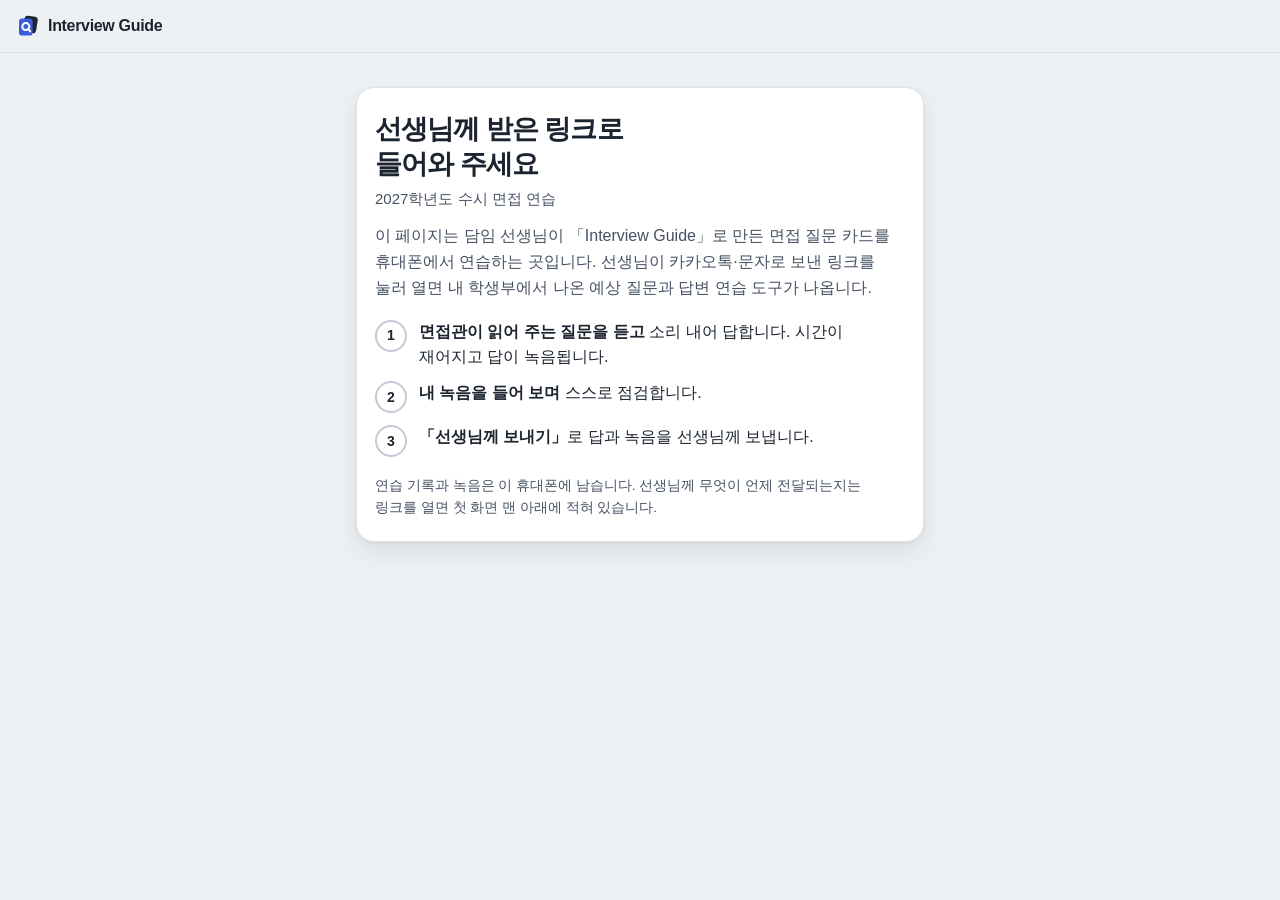
<file: index.html>
<!doctype html>
<html lang="ko">
<head>
<meta charset="utf-8">
<meta name="viewport" content="width=device-width, initial-scale=1, viewport-fit=cover">
<meta name="robots" content="noindex, nofollow">
<meta name="referrer" content="no-referrer">
<meta name="theme-color" content="#eef1f4">
<meta name="format-detection" content="telephone=no">
<meta http-equiv="Content-Security-Policy" content="default-src 'none'; script-src 'self'; style-src 'self'; img-src 'self' data:; media-src blob:; connect-src https://ig-link.interviewguide.workers.dev; base-uri 'none'; form-action 'none'">
<title>Interview Guide · 면접 연습</title>
<meta name="description" content="선생님이 고른 면접 예상 질문을 듣고 답하며 녹음해 보세요. 연습한 답은 선생님께 바로 보낼 수 있어요.">
<!-- 카카오톡·메신저 링크 미리보기(학생 이름·질문은 넣지 않는다). og:url은 넣지 않는다: 질문 카드가 # 뒤에 있어 그 주소로 열리면 빈 화면이 된다 -->
<meta property="og:type" content="website">
<meta property="og:site_name" content="Interview Guide">
<meta property="og:title" content="면접 연습 · 선생님이 보낸 예상 질문">
<meta property="og:description" content="질문을 듣고 답하며 녹음해 보세요. 연습한 답은 선생님께 바로 보낼 수 있어요.">
<meta property="og:image" content="https://ig-link.interviewguide.workers.dev/p/og.png">
<meta property="og:image:width" content="1200">
<meta property="og:image:height" content="630">
<meta property="og:image:alt" content="Interview Guide 면접 연습">
<meta property="og:locale" content="ko_KR">
<meta name="twitter:card" content="summary_large_image">
<link rel="icon" href="data:image/svg+xml,%3Csvg xmlns='http://www.w3.org/2000/svg' viewBox='0 0 24 24'%3E%3Crect x='7.6' y='2.2' width='13.4' height='16.6' rx='3.2' fill='%231c2430' transform='rotate(9 14.3 10.5)'/%3E%3Crect x='3' y='4.6' width='13.6' height='17' rx='3.2' fill='%233b5bdb'/%3E%3Ccircle cx='9.8' cy='12.6' r='3.5' fill='none' stroke='%23fff' stroke-width='2'/%3E%3Cpath d='M12 15l2.2 2.4' stroke='%23fff' stroke-width='2' stroke-linecap='round'/%3E%3C/svg%3E">
<link rel="stylesheet" href="style.css">
</head>
<body>
<div id="app" class="st-app"></div>
<noscript><p class="st-noscript">이 페이지는 자바스크립트가 켜져 있어야 열립니다. 휴대폰 기본 브라우저(크롬·사파리·삼성 인터넷)로 열어 주세요.</p></noscript>
<script src="app.js" defer></script>
</body>
</html>
</file>
<file: style.css>
:root{color-scheme:light;--color-background-body: #eef1f4;--color-background-surface: #ffffff;--color-background-muted: #f6f8fa;--color-background-sunken: #e4e8ee;--color-background-selected: #f0f3fe;--color-text-primary: #1c2430;--color-done: var(--color-text-primary);--color-text-secondary: #465163;--color-text-tertiary: #5d697c;--color-on-ink: #ffffff;--color-border: #dde2e9;--color-border-emphasized: #c2cad5;--color-border-hairline: #e9edf2;--color-accent: #3b5bdb;--color-accent-hover: #3049b8;--color-accent-pressed: #263c99;--color-accent-muted: #e8edfd;--color-text-accent: #2a41a8;--color-on-accent: #ffffff;--accent-rgb: 59, 91, 219;--ink-rgb: 28, 36, 48;--color-success: #1f7a4d;--color-success-muted: #e3f5ea;--color-border-success: #9fd6b8;--color-info: #1c5fa8;--color-info-muted: #e3f0fd;--color-border-info: #a9c8ee;--color-warning: #8a5300;--color-warning-muted: #fff1d6;--color-border-warning: #f0cd8a;--color-danger: #b3261e;--color-danger-muted: #fdecea;--color-border-danger: #e7b4b0;--hl-academic: #ffe45c;--hl-career: #9fd3ff;--hl-community: #b8f0a0;--radius-element: 10px;--radius-container: 14px;--radius-large: 18px;--shadow-1: 0 1px 2px rgba(var(--ink-rgb), .06), 0 2px 6px rgba(var(--ink-rgb), .04);--shadow-2: 0 2px 4px rgba(var(--ink-rgb), .05), 0 10px 24px rgba(var(--ink-rgb), .09);--shadow-3: 0 6px 16px rgba(var(--ink-rgb), .1), 0 28px 64px rgba(var(--ink-rgb), .2);--focus: 0 0 0 2px var(--color-background-surface), 0 0 0 4px rgba(var(--accent-rgb), .5);--font-sans: "Pretendard Variable", Pretendard, -apple-system, BlinkMacSystemFont, "Apple SD Gothic Neo", "Malgun Gothic", "Noto Sans KR", sans-serif;--ease-out: cubic-bezier(.16, 1, .3, 1);--ease-std: cubic-bezier(.2, 0, 0, 1);--ease-in: cubic-bezier(.4, 0, 1, 1);--dur-1: .12s;--dur-2: .2s;--dur-3: .28s;--top-h: 52px;--nav-h: 64px}*{box-sizing:border-box}html{-webkit-text-size-adjust:100%;text-size-adjust:100%}body{margin:0;background:var(--color-background-body);color:var(--color-text-primary);font-family:var(--font-sans);font-size:16px;line-height:1.65;word-break:keep-all;overflow-wrap:break-word;accent-color:var(--color-accent);caret-color:var(--color-accent);-webkit-font-smoothing:antialiased;-webkit-tap-highlight-color:transparent}button,input,textarea{font:inherit;color:inherit}h1,h2,p,dl{margin:0}ul,ol{margin:0;padding:0;list-style:none}:focus-visible{outline:2px solid var(--color-accent);outline-offset:2px}[hidden]{display:none!important}::selection{background:rgba(var(--accent-rgb),.22)}.st-app{min-height:100vh;min-height:100dvh}.st-noscript{padding:24px}.st-main{max-width:600px;margin:0 auto;padding:14px 16px calc(var(--nav-h) + 28px + env(safe-area-inset-bottom,0px));display:flex;flex-direction:column;gap:14px}.st-practice .st-main{padding-top:12px;padding-bottom:calc(32px + env(safe-area-inset-bottom,0px))}.st-top{position:sticky;top:0;z-index:20;display:flex;align-items:center;justify-content:space-between;gap:12px;height:var(--top-h);padding:0 16px;padding-top:env(safe-area-inset-top,0px);box-sizing:content-box;background:var(--color-background-body);border-bottom:1px solid var(--color-border)}.st-brand{display:inline-flex;align-items:center;gap:8px;font-weight:800;font-size:16px;letter-spacing:-.02em}.st-logo{display:inline-flex}.st-saved{font-size:13.5px;color:var(--color-success);font-weight:600;text-align:right;opacity:0;transition:opacity var(--dur-2) var(--ease-std)}.st-saved.on{opacity:1}.st-saved.bad{color:var(--color-danger);opacity:1}.st-back{display:inline-flex;align-items:center;gap:4px;flex:none;min-height:48px;padding:0 12px 0 4px;margin-left:-8px;border:0;border-radius:var(--radius-element);background:none;font-weight:700;font-size:16px;cursor:pointer}.st-back:active{background:var(--color-background-sunken)}.st-nav{position:fixed;left:0;right:0;bottom:0;z-index:20;display:grid;grid-template-columns:repeat(3,1fr);height:calc(var(--nav-h) + env(safe-area-inset-bottom,0px));padding-bottom:env(safe-area-inset-bottom,0px);background:var(--color-background-surface);border-top:1px solid var(--color-border)}.st-nav-btn{position:relative;display:flex;flex-direction:column;align-items:center;justify-content:center;gap:3px;border:0;background:none;cursor:pointer;font-size:13px;font-weight:600;color:var(--color-text-tertiary)}.st-nav-btn .st-ico{width:52px;height:28px;align-items:center;justify-content:center;border-radius:999px;transition:background-color var(--dur-2) var(--ease-std),color var(--dur-2) var(--ease-std)}.st-nav-btn:active .st-ico{background:var(--color-background-sunken)}.st-nav-btn[aria-current=page]{color:var(--color-text-primary);font-weight:800}.st-nav-btn[aria-current=page] .st-ico{background:var(--color-text-primary);color:var(--color-on-ink)}.st-nav-btn:focus-visible{outline-offset:-4px}.st-badge{position:absolute;top:2px;left:calc(50% + 22px);min-width:20px;height:20px;padding:0 6px;border-radius:10px;background:var(--color-background-sunken);color:var(--color-text-primary);border:2px solid var(--color-background-surface);box-sizing:content-box;font-size:12px;font-weight:700;line-height:20px;text-align:center;font-variant-numeric:tabular-nums}.st-badge.todo{background:var(--color-accent);color:var(--color-on-accent)}.st-ico{display:inline-flex;flex:none}.st-sheet{background:var(--color-background-surface);border:1px solid var(--color-border);border-radius:var(--radius-container);box-shadow:var(--shadow-1)}.st-pad{padding:18px}.st-pad-x{padding:0 4px}.st-h1{font-size:24px;font-weight:800;letter-spacing:-.03em;line-height:1.3;margin:0 0 14px;text-wrap:balance}.st-h2{display:flex;align-items:baseline;gap:8px;flex-wrap:wrap;font-size:17px;font-weight:800;letter-spacing:-.02em;margin:0 0 10px}.st-h2 small{font-size:13.5px;font-weight:500;letter-spacing:0;color:var(--color-text-secondary)}.st-sub{font-size:15px;color:var(--color-text-secondary);line-height:1.5}.st-h1+.st-sub{margin:-10px 0 14px}.st-fine{font-size:13.5px;color:var(--color-text-secondary);line-height:1.6;margin-top:8px}.st-fine.block{display:block;margin-top:2px}.st-nameplate{display:inline-flex;align-items:baseline;gap:8px;max-width:100%;background:var(--color-text-primary);color:var(--color-on-ink);border-radius:11px;padding:7px 16px 8px;font-size:21px;font-weight:800;letter-spacing:-.01em;line-height:1.25;box-shadow:var(--shadow-1)}.st-dleaf{display:inline-flex;flex-direction:column;align-items:stretch;flex:none;min-width:84px;border-radius:12px;overflow:hidden;background:var(--color-background-surface);border:1px solid var(--color-border-emphasized);text-align:center}.st-dleaf b{background:var(--color-background-muted);color:var(--color-text-primary);border-bottom:1px solid var(--color-border);font-size:19px;font-weight:800;line-height:1.3;padding:5px 10px;font-variant-numeric:tabular-nums}.st-dleaf span{font-size:12.5px;color:var(--color-text-secondary);padding:4px 8px 5px;font-variant-numeric:tabular-nums;white-space:nowrap}.st-dleaf.soon b{background:var(--color-text-primary);color:var(--color-on-ink);border-bottom-color:var(--color-text-primary)}.st-dleaf.past b{background:var(--color-background-sunken);color:var(--color-text-tertiary)}.st-qtab{display:inline-grid;place-items:center;flex:none;min-width:36px;height:28px;padding:0 8px;border-radius:8px;background:var(--color-background-sunken);color:var(--color-text-primary);font-size:14px;font-weight:800;font-variant-numeric:tabular-nums;line-height:1}.st-qtab.done{background:var(--color-done);color:var(--color-on-ink)}.st-qtab.now{background:var(--color-accent);color:var(--color-on-accent)}.st-cover-head{padding:18px;border-radius:var(--radius-large);box-shadow:var(--shadow-2)}.st-cover-top{display:flex;align-items:flex-start;justify-content:space-between;gap:12px}.st-nameplate{min-width:0;overflow-wrap:anywhere}.st-title{font-size:23px;font-weight:800;letter-spacing:-.03em;line-height:1.3;margin-top:14px;text-wrap:balance}.st-cover-top .st-title{margin-top:2px;min-width:0}.st-cover-head>.st-sub{margin-top:4px}.st-facts{display:grid;grid-template-columns:auto 1fr;gap:6px 16px;margin-top:16px;padding-top:14px;border-top:1px solid var(--color-border-hairline);font-size:16px}.st-facts dt{color:var(--color-text-secondary)}.st-facts dd{margin:0;font-weight:600}.st-cta{display:grid;gap:8px;margin-top:18px}.st-index{margin-top:16px;padding-top:14px;border-top:1px solid var(--color-border-hairline)}.st-index-label{display:flex;align-items:baseline;justify-content:space-between;gap:12px;font-size:15px;font-weight:700;margin-bottom:8px}.st-index-label span+span{font-weight:500;color:var(--color-text-secondary)}.st-index-label b{font-size:16px;font-weight:800;color:var(--color-text-primary);font-variant-numeric:tabular-nums}.st-index-strip{display:grid;grid-template-columns:repeat(8,minmax(0,1fr));gap:6px}.st-index-cell{display:grid;place-items:center;min-width:0;height:40px;padding:0;border-radius:9px;border:1px solid var(--color-border-emphasized);background:var(--color-background-surface);color:var(--color-text-secondary);font-size:14px;font-weight:700;font-variant-numeric:tabular-nums;cursor:pointer;transition:background-color var(--dur-2) var(--ease-std),border-color var(--dur-2) var(--ease-std),color var(--dur-2) var(--ease-std),transform var(--dur-1) var(--ease-std)}.st-index-cell:active{transform:scale(.94);border-color:var(--color-text-primary)}.st-index-cell.done{background:var(--color-done);border-color:var(--color-done);color:var(--color-on-ink)}.st-note{font-size:16.5px;line-height:1.8;white-space:pre-wrap}.st-crit{border:1px solid var(--color-border);border-radius:var(--radius-element);overflow:hidden}.st-crit li{display:grid;grid-template-columns:minmax(84px,38%) 1fr 46px;align-items:center;gap:10px;padding:10px 12px;border-top:1px solid var(--color-border-hairline);font-size:16px}.st-crit li:first-child{border-top:0}.st-crit-name{font-weight:600;line-height:1.4}.st-crit-bar{height:8px;border-radius:999px;background:var(--color-background-sunken);position:relative;overflow:hidden}.st-crit-bar i{position:absolute;inset:0 auto 0 0;border-radius:999px;background:var(--color-text-primary)}.st-crit-bar.none{visibility:hidden}.st-crit-pct{text-align:right;font-weight:700;font-variant-numeric:tabular-nums}.st-prio{counter-reset:prio;display:grid;gap:10px}.st-prio li{counter-increment:prio;display:flex;gap:10px;line-height:1.55}.st-prio li:before{content:counter(prio);flex:none;display:grid;place-items:center;width:24px;height:24px;margin-top:1px;border-radius:7px;background:var(--color-background-sunken);font-size:13px;font-weight:800;font-variant-numeric:tabular-nums}.st-checks{display:grid}.st-check{display:flex;align-items:flex-start;gap:12px;padding:12px 0;cursor:pointer;line-height:1.55;min-height:48px}.st-check input{-webkit-appearance:none;appearance:none;flex:none;width:24px;height:24px;margin:0;cursor:pointer;border:1.5px solid var(--color-border-emphasized);border-radius:7px;background:var(--color-background-surface) center / 18px no-repeat;transition:background-color var(--dur-1) var(--ease-std),border-color var(--dur-1) var(--ease-std)}.st-check input:checked{background-color:var(--color-accent);border-color:var(--color-accent);background-image:url("data:image/svg+xml,%3Csvg xmlns='http://www.w3.org/2000/svg' viewBox='0 0 24 24' fill='none' stroke='%23fff' stroke-width='3.2' stroke-linecap='round' stroke-linejoin='round'%3E%3Cpath d='m5.5 12.5 4.3 4.3L18.5 8'/%3E%3C/svg%3E")}.st-check input:focus-visible{outline:none;box-shadow:var(--focus)}.st-check>span{min-width:0}.st-checks li+li .st-check{border-top:1px solid var(--color-border-hairline)}.st-draft{border-top:1px solid var(--color-border-hairline)}.st-draft summary,.st-more summary{display:flex;align-items:center;gap:8px;min-height:48px;cursor:pointer;font-weight:700;list-style:none}.st-draft summary::-webkit-details-marker,.st-more summary::-webkit-details-marker{display:none}.st-draft summary:before,.st-more summary:before{content:"";width:8px;height:8px;flex:none;margin:0 6px 0 3px;border-right:2px solid var(--color-text-secondary);border-bottom:2px solid var(--color-text-secondary);transform:rotate(-45deg);transition:transform var(--dur-2) var(--ease-out)}.st-draft[open] summary:before,.st-more[open] summary:before{transform:rotate(45deg)}.st-sum-meta{margin-left:auto;font-size:13.5px;font-weight:500;color:var(--color-text-secondary);text-align:right}.st-draft-text{font-size:16.5px;line-height:1.85;white-space:pre-wrap;padding:2px 0 12px}.st-read{display:flex;align-items:center;gap:10px;flex-wrap:wrap}.st-read-time{font-size:22px;font-weight:800;font-variant-numeric:tabular-nums}.st-read-time.over{color:var(--color-warning)}.st-read-target{color:var(--color-text-secondary);font-variant-numeric:tabular-nums}.st-read-hint{display:block;font-size:14px;color:var(--color-text-secondary);padding:6px 0 14px}.st-btn{display:inline-flex;align-items:center;justify-content:center;gap:8px;min-height:52px;padding:8px 18px;border:1px solid transparent;border-radius:var(--radius-element);background:var(--color-background-surface);font-weight:700;font-size:16px;line-height:1.3;cursor:pointer;text-decoration:none;color:var(--color-text-primary);transition:background-color var(--dur-1) var(--ease-std),border-color var(--dur-1) var(--ease-std),color var(--dur-1) var(--ease-std),transform var(--dur-1) var(--ease-std)}.st-btn:active:not(:disabled){transform:translateY(1px)}.st-btn:focus-visible{outline:none;box-shadow:var(--focus)}.st-btn.primary{background:var(--color-accent);color:var(--color-on-accent);box-shadow:0 1px 2px rgba(var(--accent-rgb),.3)}.st-btn.primary:active:not(:disabled){background:var(--color-accent-pressed)}.st-btn.primary:focus-visible{box-shadow:var(--focus)}.st-btn.line{border-color:var(--color-border-emphasized)}.st-btn.line:active:not(:disabled){background:var(--color-background-muted)}.st-send-cta{grid-column:1 / -1;flex-wrap:wrap;border-color:var(--color-border);background:var(--color-background-muted);color:var(--color-text-secondary);font-weight:600}.st-send-cta small{font-weight:500;font-size:13.5px}.st-send-cta.on{border-color:rgba(var(--accent-rgb),.35);color:var(--color-text-accent);background:var(--color-accent-muted);font-weight:700}.st-send-cta:active:not(:disabled){background:var(--color-background-sunken)}.st-btn.sm{min-height:48px;padding:6px 16px}.st-btn.block{display:flex;width:100%;margin-top:14px}.st-btn:disabled{opacity:.45;cursor:not-allowed}.st-btn.rec{border-color:var(--color-border-danger);color:var(--color-danger);background:var(--color-danger-muted);animation:st-pulse 1.4s ease-in-out infinite}@keyframes st-pulse{50%{box-shadow:0 0 0 5px #b3261e29}}.st-link{border:0;background:none;padding:10px 0;min-height:48px;color:var(--color-text-secondary);text-decoration:underline;text-underline-offset:3px;text-decoration-color:var(--color-border-emphasized);cursor:pointer;font-size:15px}.st-link.center{display:block;margin:6px auto 0}.st-row2{display:grid;grid-template-columns:1fr 1fr;gap:8px;margin-top:14px}.st-box{border:1px solid var(--color-border);border-radius:var(--radius-element);padding:12px 14px;font-size:15px;line-height:1.6;margin-top:14px}.st-box.warn{background:var(--color-danger-muted);border-color:var(--color-border-danger);color:#7d1a14}.st-box.info{background:var(--color-info-muted);border-color:var(--color-border-info)}.st-box.ok{background:var(--color-success-muted);border-color:var(--color-border-success);color:#17593a}.st-box .block{display:block;margin-top:4px}.st-push-status:not(:empty){margin-top:10px}.st-send-alt{padding-top:16px;border-top:1px solid var(--color-border-hairline)}.st-empty{padding:26px 16px;text-align:center;color:var(--color-text-secondary);border:1px dashed var(--color-border-emphasized);border-radius:var(--radius-container);font-size:16px;line-height:1.6}.st-landing{padding:22px 18px;margin-top:10px;border-radius:var(--radius-large);box-shadow:var(--shadow-2)}.st-land-title{font-size:27px;font-weight:800;letter-spacing:-.035em;line-height:1.3;margin:2px 0 6px}.st-land-body{color:var(--color-text-secondary);margin-top:12px}.st-landing .st-fine{margin-top:18px}.st-steps{counter-reset:s;display:grid;gap:12px;margin:18px 0 4px}.st-steps li{counter-increment:s;display:flex;gap:12px;line-height:1.55}.st-steps li:before{content:counter(s);flex:none;width:28px;height:28px;border-radius:50%;display:inline-grid;place-items:center;border:2px solid var(--color-border-emphasized);color:var(--color-text-primary);font-weight:800;font-size:14px;font-variant-numeric:tabular-nums}.st-list-head{padding:6px 2px 0}.st-seg{display:grid;grid-template-columns:repeat(3,1fr);gap:2px;padding:3px;border-radius:12px;background:var(--color-background-sunken)}.st-seg button{min-height:44px;padding:4px 6px;border:0;border-radius:9px;background:transparent;color:var(--color-text-secondary);font-weight:600;font-size:15px;line-height:1.3;cursor:pointer;display:inline-flex;align-items:center;justify-content:center;gap:5px;flex-wrap:wrap;transition:background-color var(--dur-2) var(--ease-std),color var(--dur-2) var(--ease-std)}.st-seg button[aria-pressed=true]{background:var(--color-background-surface);color:var(--color-text-primary);font-weight:800;box-shadow:var(--shadow-1)}.st-seg button:focus-visible{outline-offset:-3px}.st-seg-n{font-size:13px;font-weight:600;color:var(--color-text-secondary);font-variant-numeric:tabular-nums}.st-cards{display:flex;flex-direction:column;gap:12px}.st-qcard{padding:14px 16px}.st-q-top{display:flex;align-items:center;gap:10px}.st-q-meta{display:flex;align-items:center;gap:6px 8px;flex-wrap:wrap;font-size:14px;color:var(--color-text-secondary);flex:1;min-width:0}.st-done{color:var(--color-success);font-weight:700}.st-count{flex:none;font-size:14px;font-weight:700;color:var(--color-text-secondary);font-variant-numeric:tabular-nums;white-space:nowrap}.st-star{flex:none;width:48px;height:48px;margin:-10px -12px -10px 0;border:0;border-radius:50%;background:none;color:#8a94a3;cursor:pointer;display:inline-flex;align-items:center;justify-content:center}.st-star:active{background:var(--color-background-muted)}.st-star.on{color:#b57900}.st-star.on svg{fill:#f0b429}.st-q-text{font-size:18px;font-weight:700;line-height:1.6;margin:12px 0 8px;letter-spacing:-.015em}.st-q-actions{display:flex;justify-content:flex-end;gap:8px;margin-top:12px}.st-tag{display:inline-flex;align-items:center;padding:1px 9px;font-size:13px;font-weight:600;line-height:1.5;border:1px solid var(--color-border);border-radius:999px;background:var(--color-background-surface);color:var(--color-text-secondary);white-space:nowrap}.st-more{border-top:1px solid var(--color-border-hairline)}.st-more summary{font-size:15px;color:var(--color-text-secondary)}.st-quote{margin:0 0 12px;padding:12px 14px;background:var(--color-background-muted);border-radius:var(--radius-element);font-size:16px;line-height:1.85}.st-quote mark{background:linear-gradient(transparent 12%,var(--hl, var(--hl-academic)) 12%,var(--hl, var(--hl-academic)) 92%,transparent 92%);color:inherit;padding:0 1px;box-decoration-break:clone;-webkit-box-decoration-break:clone}.st-quote.career{--hl: var(--hl-career)}.st-quote.community{--hl: var(--hl-community)}.st-points,.st-follow{display:grid;gap:8px;margin:0 0 12px}.st-points li,.st-follow li{position:relative;line-height:1.6;font-size:16px}.st-points li{padding-left:18px}.st-points li:before{content:"";position:absolute;left:4px;top:.72em;width:6px;height:6px;border-radius:2px;background:var(--color-text-primary)}.st-follow{counter-reset:f}.st-follow li{counter-increment:f;padding-left:32px}.st-follow li:before{content:counter(f);position:absolute;left:0;top:1px;display:grid;place-items:center;width:24px;height:24px;border-radius:7px;background:var(--color-background-sunken);font-size:13px;font-weight:800;font-variant-numeric:tabular-nums}.st-sub-h{font-size:15px;font-weight:700;margin:2px 0 8px}.st-prog{position:sticky;top:calc(var(--top-h) + env(safe-area-inset-top,0px));z-index:19;padding:6px 16px 10px;background:var(--color-background-body);border-bottom:1px solid var(--color-border)}.st-practice .st-top{border-bottom-color:transparent}.st-ticks{display:flex;gap:3px;max-width:568px;margin:0 auto}.st-ticks i{flex:1 1 0;min-width:0;max-width:40px;height:6px;border-radius:3px;background:var(--color-background-sunken);transition:background-color var(--dur-2) var(--ease-std)}.st-ticks i.on{background:var(--color-done)}.st-ticks i.now{background:var(--color-accent)}.st-deck{position:relative;isolation:isolate;margin-bottom:18px}.st-deck.one{margin-bottom:9px}.st-deck.none{margin-bottom:0}.st-deck:before,.st-deck:after{content:"";position:absolute;left:0;right:0;bottom:0;height:84px;z-index:-1;border-radius:var(--radius-large);background:var(--color-background-surface);border:1px solid var(--color-border);transform-origin:50% 100%}.st-deck:before{transform:translate(4px,9px) rotate(.9deg);box-shadow:var(--shadow-1)}.st-deck:after{transform:translate(8px,18px) rotate(1.8deg);opacity:.75;z-index:-2}.st-deck.one:after,.st-deck.none:before,.st-deck.none:after{content:none}.st-deck-top{position:relative;background:var(--color-background-surface);border:1px solid var(--color-border);border-radius:var(--radius-large);box-shadow:var(--shadow-2)}.st-pq{padding:16px 18px 8px}.st-pq-text{font-size:22px;font-weight:800;line-height:1.55;letter-spacing:-.02em;margin:16px 0 10px}.st-card-out{position:absolute;left:0;right:0;top:0;z-index:2;pointer-events:none;animation:st-card-out .26s var(--ease-in) both}@keyframes st-card-out{to{transform:translate(-112%) rotate(-5deg);opacity:0}}.st-deal>.st-deck-top:not(.st-card-out){animation:st-card-up var(--dur-3) var(--ease-out) both}@keyframes st-card-up{0%{transform:translate(4px,9px) rotate(.9deg)}}.st-deal:before{animation:st-edge-up var(--dur-3) var(--ease-out) both}@keyframes st-edge-up{0%{transform:translate(8px,18px) rotate(1.8deg)}}.st-deal:after{animation:st-edge-in var(--dur-3) var(--ease-out) both}@keyframes st-edge-in{0%{opacity:0}}.st-deal~*{animation:st-fade var(--dur-2) var(--ease-std) both}.st-clock{padding-bottom:2px;margin-bottom:12px;border-bottom:1px solid var(--color-border-hairline);--c: var(--color-accent);--ct: var(--color-text-primary)}.st-clock.over{--c: var(--color-warning);--ct: var(--color-warning)}.st-clock-row{display:flex;align-items:baseline;gap:8px}.st-clock-row b{font-size:40px;font-weight:800;line-height:1.1;font-variant-numeric:tabular-nums;color:var(--ct);letter-spacing:-.02em;transition:color var(--dur-3) var(--ease-std),opacity var(--dur-2) var(--ease-std)}.st-clock-row span{color:var(--color-text-secondary);font-variant-numeric:tabular-nums}.st-clock-track{height:8px;border-radius:999px;background:var(--color-background-sunken);margin-top:8px;overflow:hidden}.st-clock-track i{display:block;height:100%;width:0;border-radius:999px;background:var(--c);transition:width .25s linear,background-color var(--dur-3) var(--ease-std)}.st-label{display:block;font-size:15px;font-weight:700;margin:12px 0 6px}.st-answer{display:block;width:100%;min-height:170px;padding:12px 14px;border:1px solid var(--color-border-emphasized);border-radius:var(--radius-element);background:var(--color-background-surface);font-size:16.5px;line-height:1.75;resize:vertical;outline:none;transition:border-color var(--dur-2) var(--ease-std),box-shadow var(--dur-2) var(--ease-std)}.st-answer.sm{min-height:96px}.st-answer:focus{border-color:var(--color-accent);box-shadow:0 0 0 3px rgba(var(--accent-rgb),.14)}.st-answer::placeholder,.st-p1-memo::placeholder,.st-p1-num::placeholder{color:var(--color-text-tertiary)}.st-stats{display:flex;gap:14px;flex-wrap:wrap;font-size:14px;color:var(--color-text-secondary);margin-top:8px;font-variant-numeric:tabular-nums}.st-stats .warn{color:var(--color-warning);font-weight:700}.st-interim{min-height:0;color:var(--color-text-secondary);font-size:15px}.st-interim:empty{display:none}.st-interim:not(:empty){margin-top:8px;padding:8px 12px;border-radius:var(--radius-element);background:var(--color-background-muted)}.st-result{border:1px solid var(--color-border);border-radius:var(--radius-element);overflow:hidden;margin-bottom:14px}.st-result>div{display:grid;grid-template-columns:auto 1fr auto;align-items:baseline;column-gap:12px;padding:11px 14px;border-top:1px solid var(--color-border-hairline)}.st-result>div:first-child{border-top:0}.st-result span{grid-area:1 / 1;font-size:15px;color:var(--color-text-secondary)}.st-result small{grid-area:1 / 2;justify-self:end;text-align:right;font-size:13.5px;color:var(--color-text-secondary)}.st-result b{grid-area:1 / 3;font-size:19px;font-weight:800;font-variant-numeric:tabular-nums;line-height:1.3}.st-result .good small{color:var(--color-success);font-weight:600}.st-result .bad b,.st-result .bad small{color:var(--color-warning)}.st-result .bad small{font-weight:600}.st-myanswer{white-space:pre-wrap;font-size:16px;color:var(--color-text-secondary);padding:0 0 12px}.st-review .st-h2{margin-top:18px}.st-review>.st-h2:first-child{margin-top:0}.st-code{display:block;width:100%;padding:10px 12px;border:1px solid var(--color-border-emphasized);border-radius:var(--radius-element);background:var(--color-background-muted);font-family:ui-monospace,Menlo,Consolas,monospace;font-size:13px;line-height:1.5;word-break:break-all;resize:none}.st-code-wrap{margin-top:18px;padding-top:4px;border-top:1px solid var(--color-border-hairline)}.st-log{display:grid;grid-template-columns:minmax(0,1fr)}.st-log li{min-width:0;display:flex;align-items:flex-start;gap:10px;padding:11px 0;border-top:1px solid var(--color-border-hairline);font-size:15px;line-height:1.5}.st-log li:first-child{border-top:0;padding-top:2px}.st-log-q{flex:1;min-width:0;padding-top:2px}.st-log-t{flex:none;padding-top:2px;font-variant-numeric:tabular-nums;font-weight:700}.st-log-t.over{color:var(--color-warning)}.st-log-a{flex:none;padding-top:6px;color:var(--color-text-secondary);display:inline-flex}.st-toast{position:fixed;left:50%;bottom:calc(var(--nav-h) + 16px + env(safe-area-inset-bottom,0px));z-index:40;transform:translate(-50%,12px);opacity:0;pointer-events:none;width:max-content;max-width:calc(100vw - 32px);padding:12px 16px;border-radius:12px;box-shadow:var(--shadow-2);background:var(--color-text-primary);color:var(--color-on-ink);font-size:15px;line-height:1.5;transition:opacity var(--dur-2) var(--ease-std),transform var(--dur-3) var(--ease-out)}.st-toast.on{opacity:1;transform:translate(-50%)}@media(min-width:640px){.st-main{padding-top:24px}.st-pad,.st-cover-head{padding:24px}.st-title{font-size:26px}.st-cta{grid-template-columns:1fr 1fr}.st-index-strip{grid-template-columns:repeat(auto-fill,minmax(42px,1fr))}.st-pq{padding:22px 24px 10px}}.st-replay{display:inline-flex;align-items:center;gap:6px;padding:4px 0 10px;min-height:48px;color:var(--color-text-accent);font-weight:700;text-decoration:none}.st-switches{display:flex;flex-wrap:wrap;gap:8px}.st-switch{display:inline-flex;align-items:center;gap:6px;min-height:44px;padding:0 8px 0 14px;border:1px solid var(--color-border-emphasized);border-radius:999px;background:var(--color-background-surface);color:var(--color-text-secondary);font-size:15px;font-weight:600;cursor:pointer;transition:background-color var(--dur-2) var(--ease-std),border-color var(--dur-2) var(--ease-std),color var(--dur-2) var(--ease-std)}.st-switch b{font-size:13px;padding:2px 9px;border-radius:999px;background:var(--color-background-sunken);color:var(--color-text-secondary)}.st-switch.on{border-color:var(--color-text-primary);color:var(--color-text-primary)}.st-switch.on b{background:var(--color-text-primary);color:var(--color-on-ink)}.st-reading{text-align:center;padding-top:26px}.st-reading-t{font-weight:700;font-size:17px;margin-top:14px}.st-wave{display:inline-flex;align-items:center;gap:5px;height:34px}.st-wave i{display:block;width:5px;height:100%;border-radius:3px;background:var(--color-accent);transform-origin:center;animation:st-wave 1s ease-in-out infinite}.st-wave i:nth-child(2){animation-delay:.12s}.st-wave i:nth-child(3){animation-delay:.24s}.st-wave i:nth-child(4){animation-delay:.36s}.st-wave i:nth-child(5){animation-delay:.48s}@keyframes st-wave{0%,to{transform:scaleY(.25)}50%{transform:scaleY(1)}}.st-clock-foot{display:flex;align-items:center;justify-content:space-between;gap:8px}.st-clock.paused .st-clock-row b{opacity:.45}.st-rec{display:inline-flex;align-items:center;gap:7px;font-size:14px;color:var(--color-text-secondary)}.st-rec.on{color:var(--color-text-accent);font-weight:700}.st-rec.on:before{content:"";flex:none;width:9px;height:9px;border-radius:50%;background:var(--color-accent);animation:st-blink 1.2s ease-in-out infinite}.st-clock.paused .st-rec.on:before{animation:none;opacity:.4}.st-rec.bad{color:var(--color-danger)}@keyframes st-blink{50%{opacity:.25}}.st-listen{padding:2px 0 14px;margin-bottom:2px;border-top:1px solid var(--color-border-hairline)}.st-listen .st-label{display:flex;align-items:center;gap:6px}.st-listen audio{display:block;width:100%;height:44px}.st-send-h{margin-top:24px}.st-file{display:flex;align-items:flex-start;gap:12px;border:1px solid var(--color-border);border-radius:var(--radius-element);background:var(--color-background-muted);padding:12px 14px;margin-top:14px;min-width:0}.st-file>div{display:flex;flex-direction:column;gap:2px;min-width:0}.st-file b{font-size:15px;line-height:1.45;overflow-wrap:anywhere;word-break:break-all}.st-file small{font-size:13.5px;color:var(--color-text-secondary)}.st-file-ico{color:var(--color-text-secondary);flex:none;padding-top:1px}.st-badge,.st-dleaf b,.st-index-label b,.st-crit-pct,.st-read-time,.st-read-target,.st-result b,.st-log-t,.st-tnum{overflow-wrap:normal;white-space:nowrap}.st-p1-card{display:flex;flex-direction:column;gap:10px;transition:border-color var(--dur-2) var(--ease-std)}.st-p1-card.on-pass{border-color:var(--color-accent)}.st-p1-card.on-fail{border-color:var(--color-border-emphasized)}.st-p1-head{display:flex;flex-direction:column;gap:2px}.st-p1-uni{font-size:19px;font-weight:800;letter-spacing:-.02em;line-height:1.35}.st-p1-sub,.st-p1-ann{font-size:15px;color:var(--color-text-secondary)}.st-p1-ann b{color:var(--color-text-primary);font-variant-numeric:tabular-nums}.st-p1-seg button[aria-pressed=true].st-p1-pass{background:var(--color-accent);color:var(--color-on-accent)}.st-p1-seg button[aria-pressed=true].st-p1-fail{background:var(--color-text-primary);color:var(--color-on-ink)}.st-p1-more{display:flex;flex-direction:column;gap:6px;padding-top:4px}.st-p1-q{font-weight:700;font-size:16px;margin-top:6px}.st-p1-q small{font-weight:500;font-size:13.5px;color:var(--color-text-secondary)}.st-p1-chips{display:flex;flex-wrap:wrap;gap:8px;margin-top:4px}.st-chip{display:inline-flex;align-items:center;gap:5px;min-height:48px;padding:0 16px;border:1px solid var(--color-border-emphasized);border-radius:var(--radius-element);background:var(--color-background-surface);font-weight:700;font-size:16px;cursor:pointer;font-variant-numeric:tabular-nums;transition:background-color var(--dur-1) var(--ease-std),border-color var(--dur-1) var(--ease-std),color var(--dur-1) var(--ease-std)}.st-chip[aria-pressed=true]{background:var(--color-accent);border-color:var(--color-accent);color:var(--color-on-accent)}.st-p1-num,.st-p1-in,.st-p1-memo{border:1px solid var(--color-border-emphasized);border-radius:var(--radius-element);background:var(--color-background-surface);font-size:16px;outline:none;transition:border-color var(--dur-2) var(--ease-std),box-shadow var(--dur-2) var(--ease-std)}.st-p1-num:focus,.st-p1-in:focus,.st-p1-memo:focus{border-color:var(--color-accent);box-shadow:0 0 0 3px rgba(var(--accent-rgb),.14)}.st-p1-num,.st-p1-in{min-height:48px;padding:0 12px}.st-p1-num{width:88px;font-variant-numeric:tabular-nums}.st-p1-when{display:grid;grid-template-columns:1.4fr 1fr;gap:8px}.st-p1-in{width:100%;min-width:0}.st-p1-msg{font-size:15px;color:var(--color-text-secondary)}.st-p1-memo{width:100%;margin-top:8px;padding:10px 12px;line-height:1.55;resize:vertical}@keyframes st-fade{0%{opacity:0}}@keyframes st-fade-out{to{opacity:0}}@keyframes st-rise{0%{opacity:0;transform:translateY(8px)}}.st-enter{animation:st-rise .24s var(--ease-out) both}.st-readalong{display:block}.st-readalong .c{display:inline;opacity:.3;transition:opacity .14s linear}.st-readalong .c.rd{opacity:1}@keyframes st-pop{0%{transform:scale(.95)}}.st-pop{animation:st-pop var(--dur-2) var(--ease-out)}@keyframes st-open{0%{opacity:0;transform:translateY(-6px)}}.st-p1-more.st-open{animation:st-open .24s var(--ease-out) both}.st-box.st-sent{animation:st-rise .24s var(--ease-out) both}.st-lv-row{display:flex;align-items:center;gap:14px}.st-lv-badge{flex:none;width:58px;height:58px;display:flex;flex-direction:column;align-items:center;justify-content:center;border-radius:var(--radius-container);background:var(--color-text-primary);color:var(--color-on-ink)}.st-lv-badge small{font-size:12px;font-weight:700;opacity:.8;line-height:1}.st-lv-badge b{font-size:26px;font-weight:800;line-height:1.05;font-variant-numeric:tabular-nums}.st-lv-info{flex:1;min-width:0}.st-lv-title{display:flex;align-items:baseline;flex-wrap:wrap;gap:2px 8px;margin:0 0 6px}.st-lv-title b{font-size:18px;font-weight:800;letter-spacing:-.02em}.st-lv-title span{font-size:14px;color:var(--color-text-secondary);font-variant-numeric:tabular-nums}.st-lv-track{height:8px;border-radius:999px;background:var(--color-background-sunken);overflow:hidden}.st-lv-track i{display:block;height:100%;border-radius:999px;background:var(--color-accent);transform-origin:left;animation:st-grow .28s var(--ease-out) both}@keyframes st-grow{0%{transform:scaleX(0)}}.st-growth-h{margin-top:18px;padding-top:14px;border-top:1px solid var(--color-border-hairline);font-size:16px}.st-chart{display:block;width:100%;height:auto;max-height:160px;overflow:visible;touch-action:manipulation}.st-chart-grid{stroke:var(--color-border-hairline);stroke-width:1}.st-chart-base{stroke:var(--color-border-emphasized);stroke-width:1}.st-chart-axis{font-size:9.5px;fill:var(--color-text-secondary);font-variant-numeric:tabular-nums}.st-chart-line{fill:none;stroke:var(--color-text-primary);stroke-width:1.75;stroke-linejoin:round;stroke-linecap:round}.st-chart-pad{fill:transparent}.st-chart-hit{cursor:pointer;outline:none}.st-chart-dot{fill:var(--color-text-primary);stroke:var(--color-background-surface);stroke-width:2;transition:r var(--dur-1) var(--ease-std)}.st-chart-dot.now{fill:var(--color-background-surface);stroke:var(--color-accent);stroke-width:2.5}.st-chart-dot.on{r:6.5}.st-chart-hit:focus-visible .st-chart-dot{stroke:var(--color-accent)}.st-chart-val{font-size:12px;font-weight:800;fill:var(--color-text-primary);font-variant-numeric:tabular-nums}.st-chart-cap{margin:4px 0 0;min-height:1.5em;font-size:13.5px;color:var(--color-text-secondary);font-variant-numeric:tabular-nums}.st-growth-q{padding:2px 0 14px}.st-growth-head{display:flex;align-items:baseline;flex-wrap:wrap;gap:6px 10px}.st-growth-k{font-size:15px;font-weight:700;color:var(--color-text-secondary)}.st-growth-score{font-size:30px;font-weight:800;line-height:1.1;font-variant-numeric:tabular-nums;letter-spacing:-.02em}.st-growth-score small{font-size:15px;font-weight:700;margin-left:1px}.st-delta{font-size:14px;font-weight:700;color:var(--color-text-secondary);font-variant-numeric:tabular-nums}.st-delta.up{color:var(--color-success)}.st-delta.down{color:var(--color-warning)}.st-best{font-size:13px;font-weight:700;padding:2px 9px;border-radius:999px;background:var(--color-text-primary);color:var(--color-on-ink)}.st-xp{margin-left:auto;font-size:13.5px;font-weight:700;padding:2px 10px;border-radius:999px;background:var(--color-background-sunken);font-variant-numeric:tabular-nums}.st-diffs{margin-top:4px}.st-lvup{position:fixed;inset:0;z-index:60;display:grid;place-items:center;padding:24px;background:rgba(var(--ink-rgb),.32);animation:st-fade var(--dur-2) var(--ease-std) both;cursor:pointer}.st-lvup.out{animation:st-fade-out .24s var(--ease-std) both}.st-lvup-card{display:flex;flex-direction:column;align-items:center;gap:4px;min-width:240px;padding:24px 28px 20px;border-radius:var(--radius-large);background:var(--color-background-surface);box-shadow:var(--shadow-3);text-align:center;animation:st-lvup-in .26s var(--ease-out) both}.st-lvup-k{font-size:15px;font-weight:700;color:var(--color-text-secondary)}.st-lvup-lv{margin:6px 0 4px;padding:6px 20px 8px;border-radius:12px;background:var(--color-text-primary);color:var(--color-on-ink);font-size:34px;font-weight:800;line-height:1.15;font-variant-numeric:tabular-nums;letter-spacing:-.02em}.st-lvup-t{font-size:19px;font-weight:800;letter-spacing:-.02em}.st-lvup-card small{margin-top:4px;font-size:13.5px;color:var(--color-text-secondary);font-variant-numeric:tabular-nums}@keyframes st-lvup-in{0%{opacity:0;transform:translateY(12px) scale(.97)}}@media(prefers-reduced-motion:reduce){*,*:before,*:after{animation:none!important;transition:none!important;scroll-behavior:auto!important}.st-card-out{display:none}}.st-index-cell{position:relative}.st-index-cell.word{font-size:12.5px;letter-spacing:-.04em}.st-index-cell.new:after,.st-index-cell.coach:after{content:"";position:absolute;top:-5px;right:-5px;width:8px;height:8px;box-sizing:content-box;border:2px solid var(--color-background-surface);border-radius:50%;background:var(--color-accent)}.st-index-cell.coach:after{border-radius:3px;background:var(--color-text-primary)}.st-index-legend{display:flex;flex-wrap:wrap;align-items:center;gap:6px 8px;margin-top:10px;font-size:13.5px;color:var(--color-text-secondary)}.st-index-legend .st-mark:before{content:"";flex:none;width:7px;height:7px;border-radius:50%;background:currentColor}.st-index-legend .st-mark.coach:before{border-radius:2px}.st-mark{display:inline-flex;align-items:center;gap:5px;padding:1px 9px;border-radius:999px;font-size:13px;font-weight:700;line-height:1.5;white-space:nowrap}.st-mark.new{background:var(--color-accent-muted);color:var(--color-text-accent)}.st-mark.coach{background:var(--color-text-primary);color:var(--color-on-ink)}.st-news{padding:16px 18px 4px}.st-news .st-h2{margin-bottom:4px}.st-news li+li{border-top:1px solid var(--color-border-hairline)}.st-news-row{display:flex;align-items:center;justify-content:space-between;gap:12px;width:100%;min-height:48px;padding:8px 0;border:0;border-radius:var(--radius-element);background:none;color:var(--color-text-primary);font-size:16px;font-weight:700;line-height:1.4;text-align:left;cursor:pointer}.st-news-row .st-ico{color:var(--color-text-tertiary)}.st-news-row:active{background:var(--color-background-muted)}.st-news-plain{padding:10px 0 14px;font-size:15px;color:var(--color-text-secondary)}.st-coach{margin:2px 0 12px;padding:12px 14px;border:1px solid var(--color-border-hairline);border-radius:var(--radius-element);background:var(--color-background-muted)}.st-coach b{display:block;margin-bottom:2px;font-size:13.5px;font-weight:700;color:var(--color-text-secondary)}.st-coach-text{font-size:16px;line-height:1.75;white-space:pre-wrap}.st-more>.st-coach-text{margin:0 0 12px;padding:12px 14px;border-radius:var(--radius-element);background:var(--color-background-muted)}.st-review .st-coach{margin:4px 0 0}.st-after{margin:-4px 0 8px;font-size:13.5px;line-height:1.5;color:var(--color-text-secondary)}.st-pq .st-after{margin:-6px 0 6px;font-size:14px}.st-qcard,#st-note{scroll-margin-top:calc(var(--top-h) + 12px + env(safe-area-inset-top,0px))}.st-auto{padding-top:0;margin-bottom:14px;padding-bottom:14px;border-bottom:1px solid var(--color-border-hairline)}.st-auto-status{font-variant-numeric:tabular-nums}
</file>
